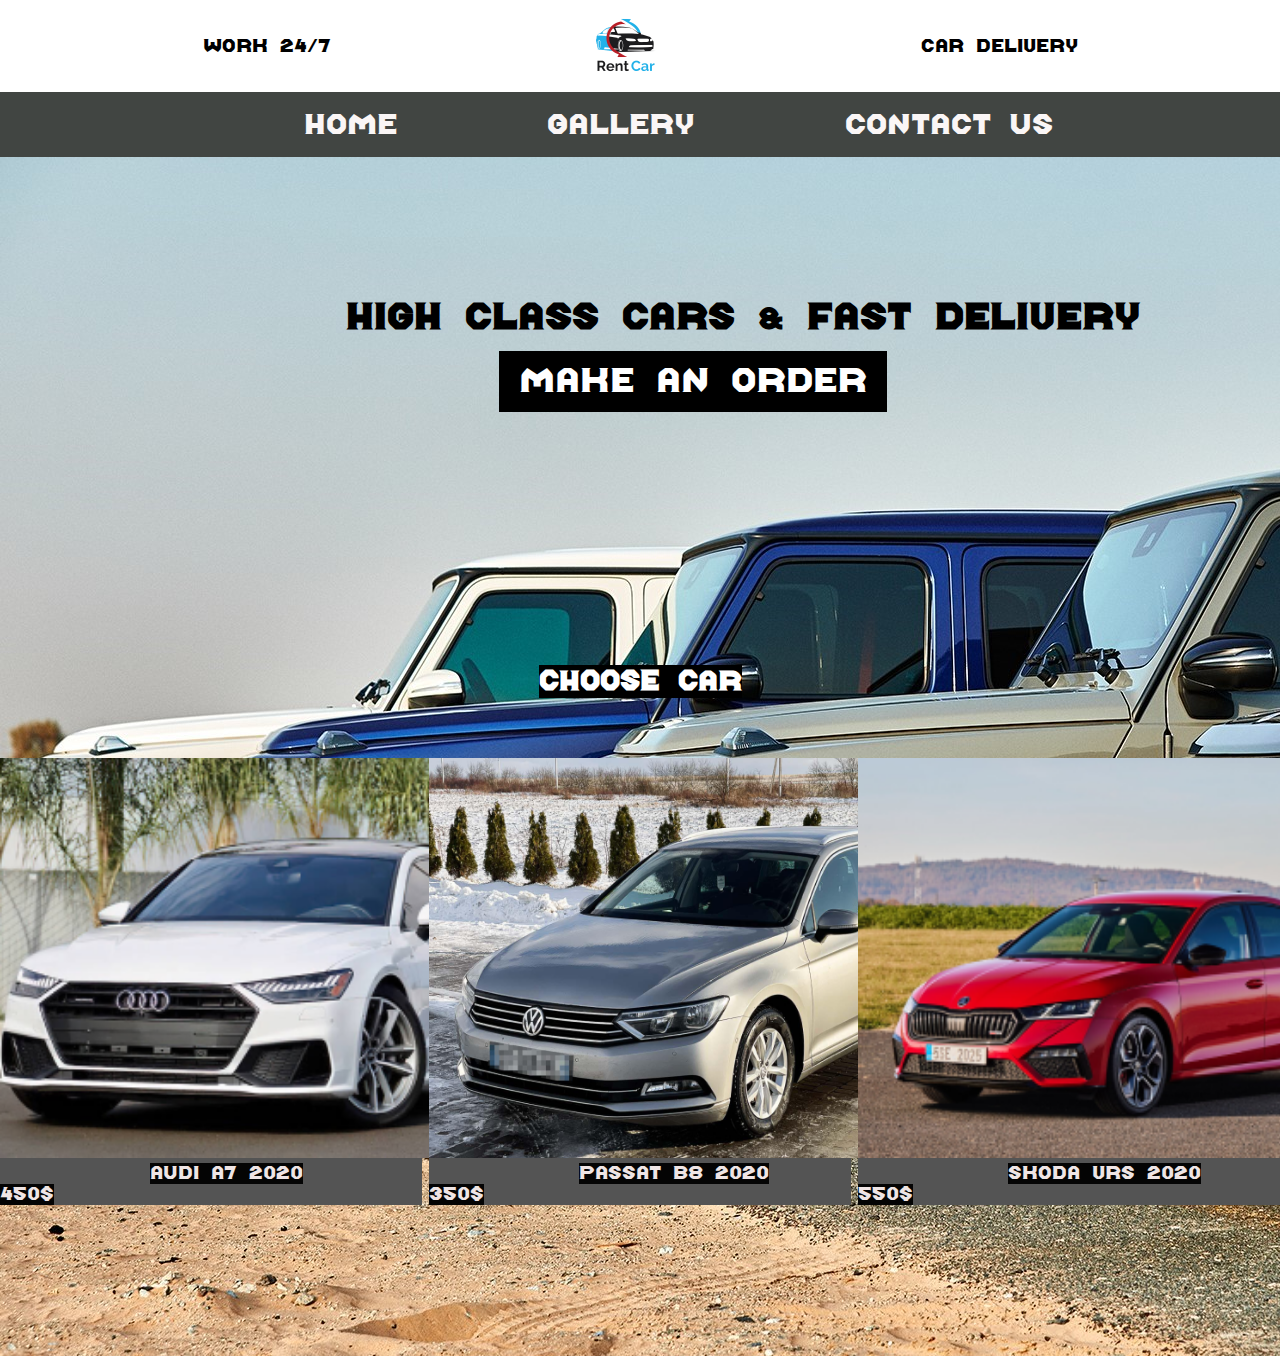
<file: Ls_12/index.html>
<!DOCTYPE html>
<html>
    <head>
        <title>Rent Car_2</title>
        <link rel="icon" type="img/logo.png" href="img/logo.png"">
        <link rel="stylesheet" href="styles/general.css">
        <link rel="stylesheet" href="styles/header.css">
        <link rel="stylesheet" href="styles/home.css">
    </head>
    <body>
        <header>
            <div class="work-hours">
                <p>Work 24/7</p>
            </div>
            <img src="img/logo.png">
            <div class="Delivery">
                <p>Car delivery</p>
            </div>
        </header>
        <nav>
            <a href="#">Home</a>
            <a href="#">Gallery</a>
            <a href="contact-us.html">Contact Us</a>
        </nav>
        <main>
            <img src="img/3fon.jpg" alt="Rent Car"> 
            <h1>High class cars & fast delivery </h1>
            <a href="#">make an order</a>
        </main>
        <div class="choose-car">
            <h2>Choose car</h2>
          </div>
          <div class="car">
            <div class="car-container">
                <div class="rcar">
                    <div class="image-container">
                        <img src="img/A1.png" alt="Audi A7">
                        <span>Audi A7 2020 450$</span>
                    </div>
                </div>
            </div>
            <div class="car-container">
                <div class="rcar">
                    <div class="image-container">
                        <img src="img/G1.png" alt="Passat B8">
                        <span>Passat B8 2020 350$</span>
                    </div>
                </div>
            </div>
            <div class="car-container">
                <div class="rcar">
                    <div class="image-container">
                        <img src="img/S.png" alt="Skoda VRS">
                        <span>Skoda VRS 2020 550$</span>
                    </div>
                </div>
            </div>
        </div>
    </body>
</file>
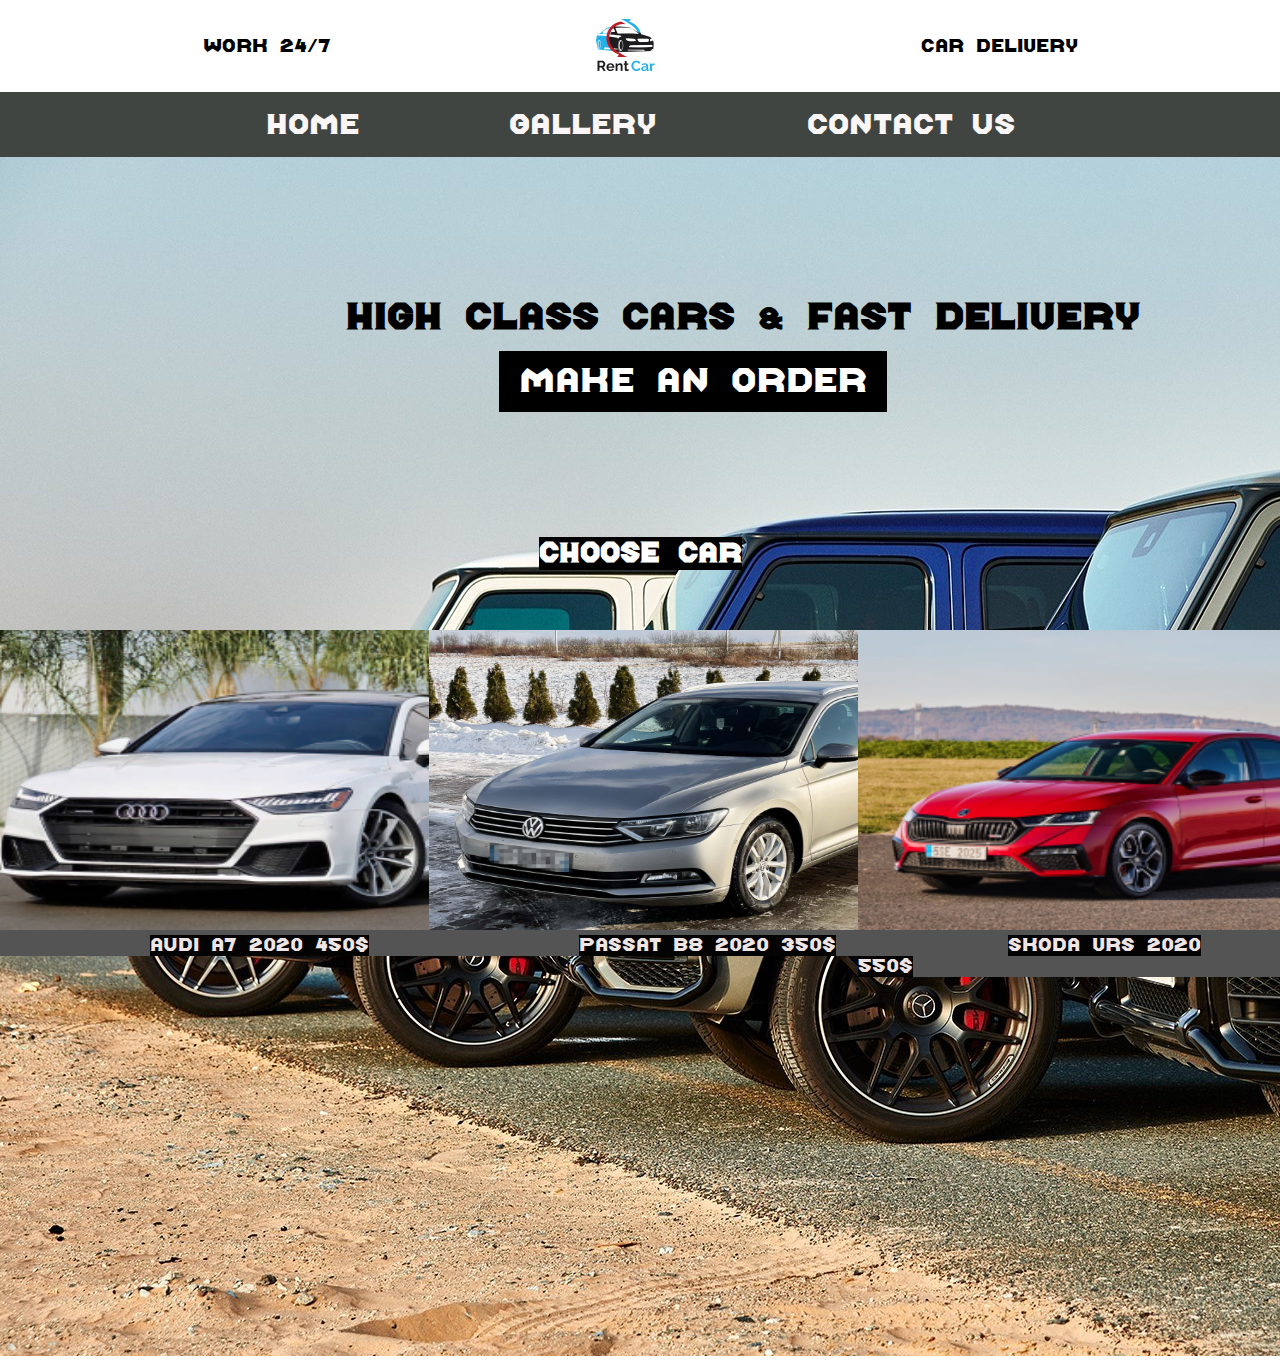
<file: Ls_13/index.html>
<!DOCTYPE html>
<html>
    <head>
        <title>Rent Car</title>
        <link rel="icon" type="img/logo.png" href="img/logo.png"">
        <link rel="stylesheet" href="styles/general.css">
        <link rel="stylesheet" href="styles/header.css">
        <link rel="stylesheet" href="styles/home.css">
    </head>
    <body>
        <header>
            <div class="work-hours">
                <p>Work 24/7</p>
            </div>
            <img src="img/logo.png">
            <div class="Delivery">
                <p>Car delivery</p>
            </div>
        </header>
        <nav>
            <a href="index.html">Home</a>
            <a href="gallery.html">Gallery</a>
            <a href="contact-us.html">Contact Us</a>
        </nav>
        <main>
            <img src="img/3fon.jpg" alt="Rent Car"> 
            <h1>High class cars & fast delivery </h1>
            <a href="contact-us.html">make an order</a>
        </main>
        <div class="choose-car">
            <h2>Choose car</h2>
          </div>
          <div class="car">
            <div class="car-container">
                <div class="rcar">
                    <div class="image-container">
                        <img src="img/A1.png" alt="Audi A7">
                        <span>Audi A7 2020 450$</span>
                    </div>
                </div>
            </div>
            <div class="car-container">
                <div class="rcar">
                    <div class="image-container">
                        <img src="img/G1.png" alt="Passat B8">
                        <span>Passat B8 2020 350$</span>
                    </div>
                </div>
            </div>
            <div class="car-container">
                <div class="rcar">
                    <div class="image-container">
                        <img src="img/S.png" alt="Skoda VRS">
                        <span>Skoda VRS 2020 550$</span>
                    </div>
                </div>
            </div>
        </div>
    </body>
</html>
</file>
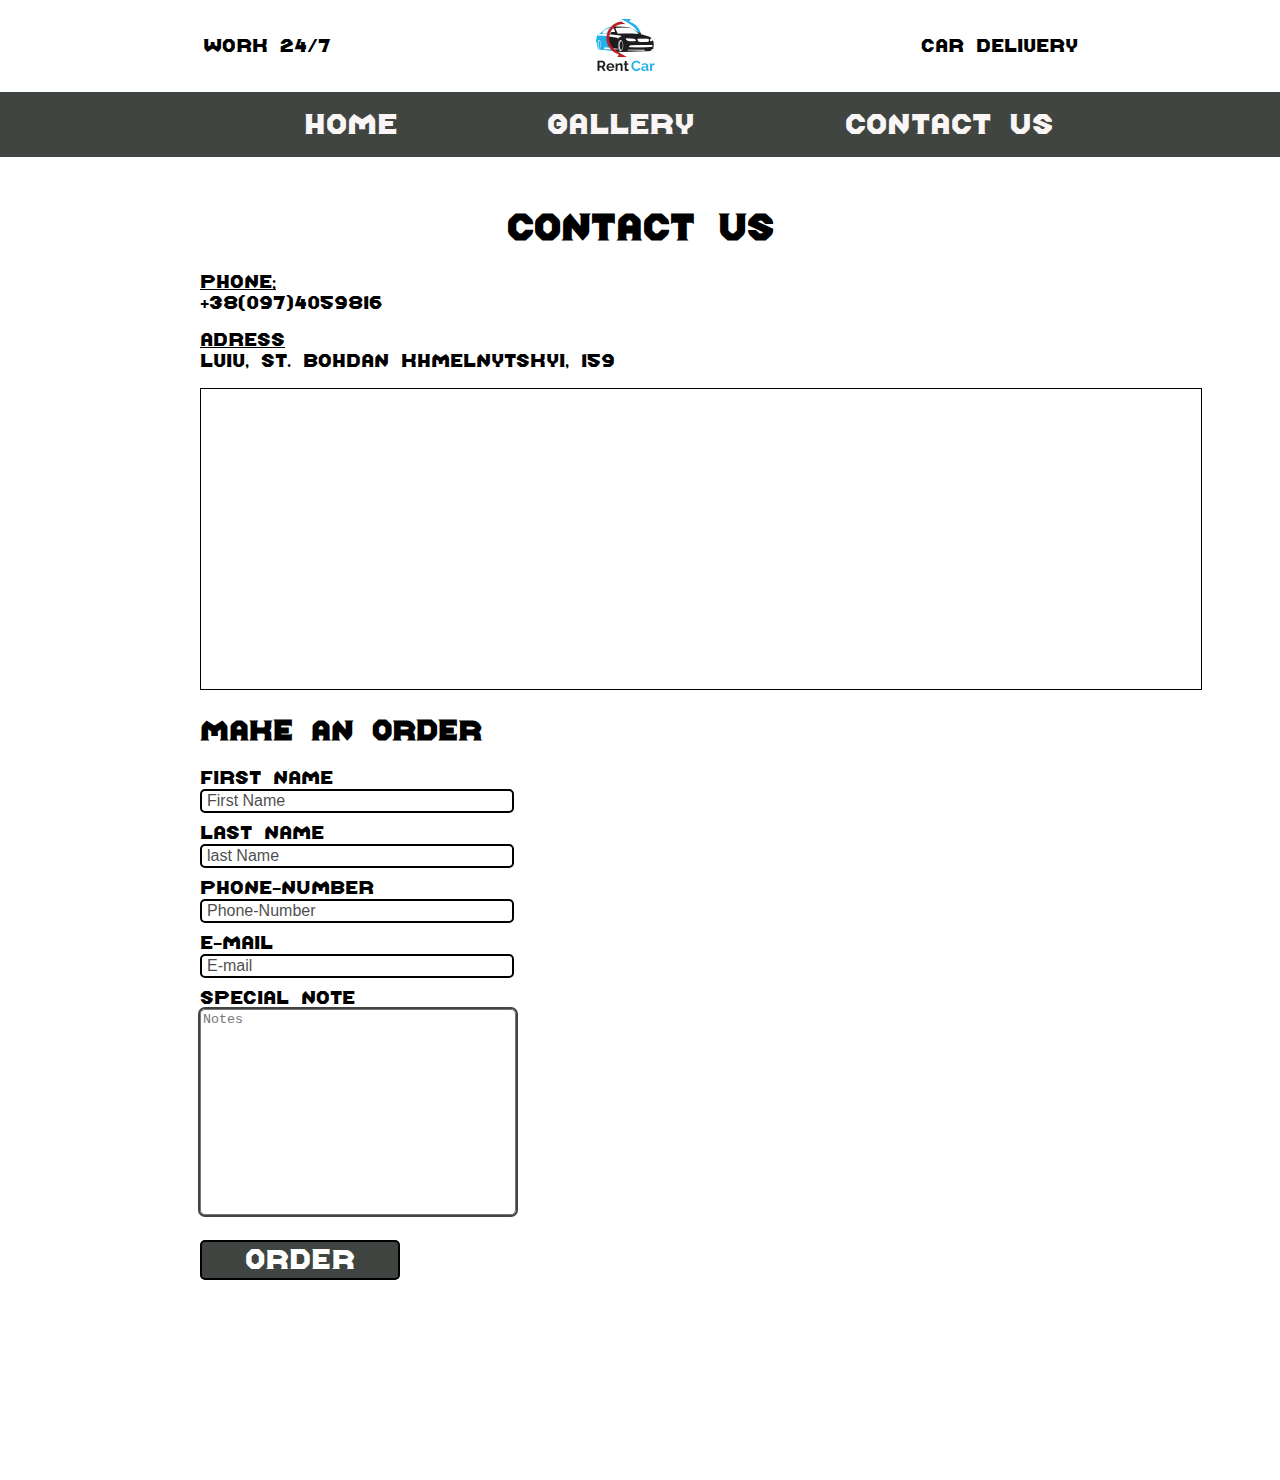
<file: Ls_12/contact-us.html>
<!DOCTYPE html>
<html>
    <head>
        <title>Rent Car</title>
        <link rel="icon" type="img/logo.png" href="img/logo.png"">
        <link rel="stylesheet" href="styles/general.css">
        <link rel="stylesheet" href="styles/header.css">
        <link rel="stylesheet" href="styles/contact-us.css">
    </head>
    <body>
        <header>
            <div class="work-hours">
                <p>Work 24/7</p>
            </div>
            <img src="img/logo.png">
            <div class="Delivery">
                <p>Car delivery</p>
            </div>
        </header>
        <nav>
            <a href="index.html">Home</a>
            <a href="#">Gallery</a>
            <a href="contact-us.html">Contact Us</a>
        </nav>
        <main>
            <h1>Contact Us</h1>
            <div class="contact-info">
                <span>Phone:</span>
                <p>+38(097)4059816</p>
            </div>
            <div class="contact-info">
                <span>Adress</span>
                <p>Lviv, St. Bohdan Khmelnytskyi, 159</p>
            </div>
            <div class="Adress-map">
                <iframe src="https://www.google.com/maps/embed?pb=!1m18!1m12!1m3!1d393.59192824340505!2d24.043193771216416!3d49.854032649435084!2m3!1f0!2f0!3f0!3m2!1i1024!2i768!4f13.1!3m3!1m2!1s0x473add1a88661a6b%3A0x5ec59038a8ccc5f4!2z0LLRg9C70LjRhtGPINCR0L7Qs9C00LDQvdCwINCl0LzQtdC70YzQvdC40YbRjNC60L7Qs9C-LCAxNTksINCb0YzQstGW0LIsINCb0YzQstGW0LLRgdGM0LrQsCDQvtCx0LvQsNGB0YLRjCwgNzkwMDA!5e0!3m2!1suk!2sua!4v1687008360837!5m2!1suk!2sua" width="1000" height="300" style="border:0;" allowfullscreen="" loading="lazy" referrerpolicy="no-referrer-when-downgrade"></iframe>
            </div>
            <h2>Make an order</h2>
            <form class="contact-form" autocomplete="off">
                <label for="first-name">First Name</label>
                <input type="text"  name="first-name" id="first-name" placeholder="First Name">
               
                <label for="last-name">last Name</label>
                <input type="text"  name="last-name" id="last-name" placeholder="last Name">
                
                <label for="phone-number">Phone-Number</label>
                <input type="text"  name="phone" id="phone" placeholder="Phone-Number">
                
                <label for="email">E-mail</label>
                <input type="text"  name="email" id="email" placeholder="E-mail">
                
                <label for="notes">Special note</label>
                <textarea name="notes" id="notes" placeholder="Notes"></textarea>

                <input type="submit" name="submit" value="Order">
            </form>
        </main>
    </body>
</html>
</file>
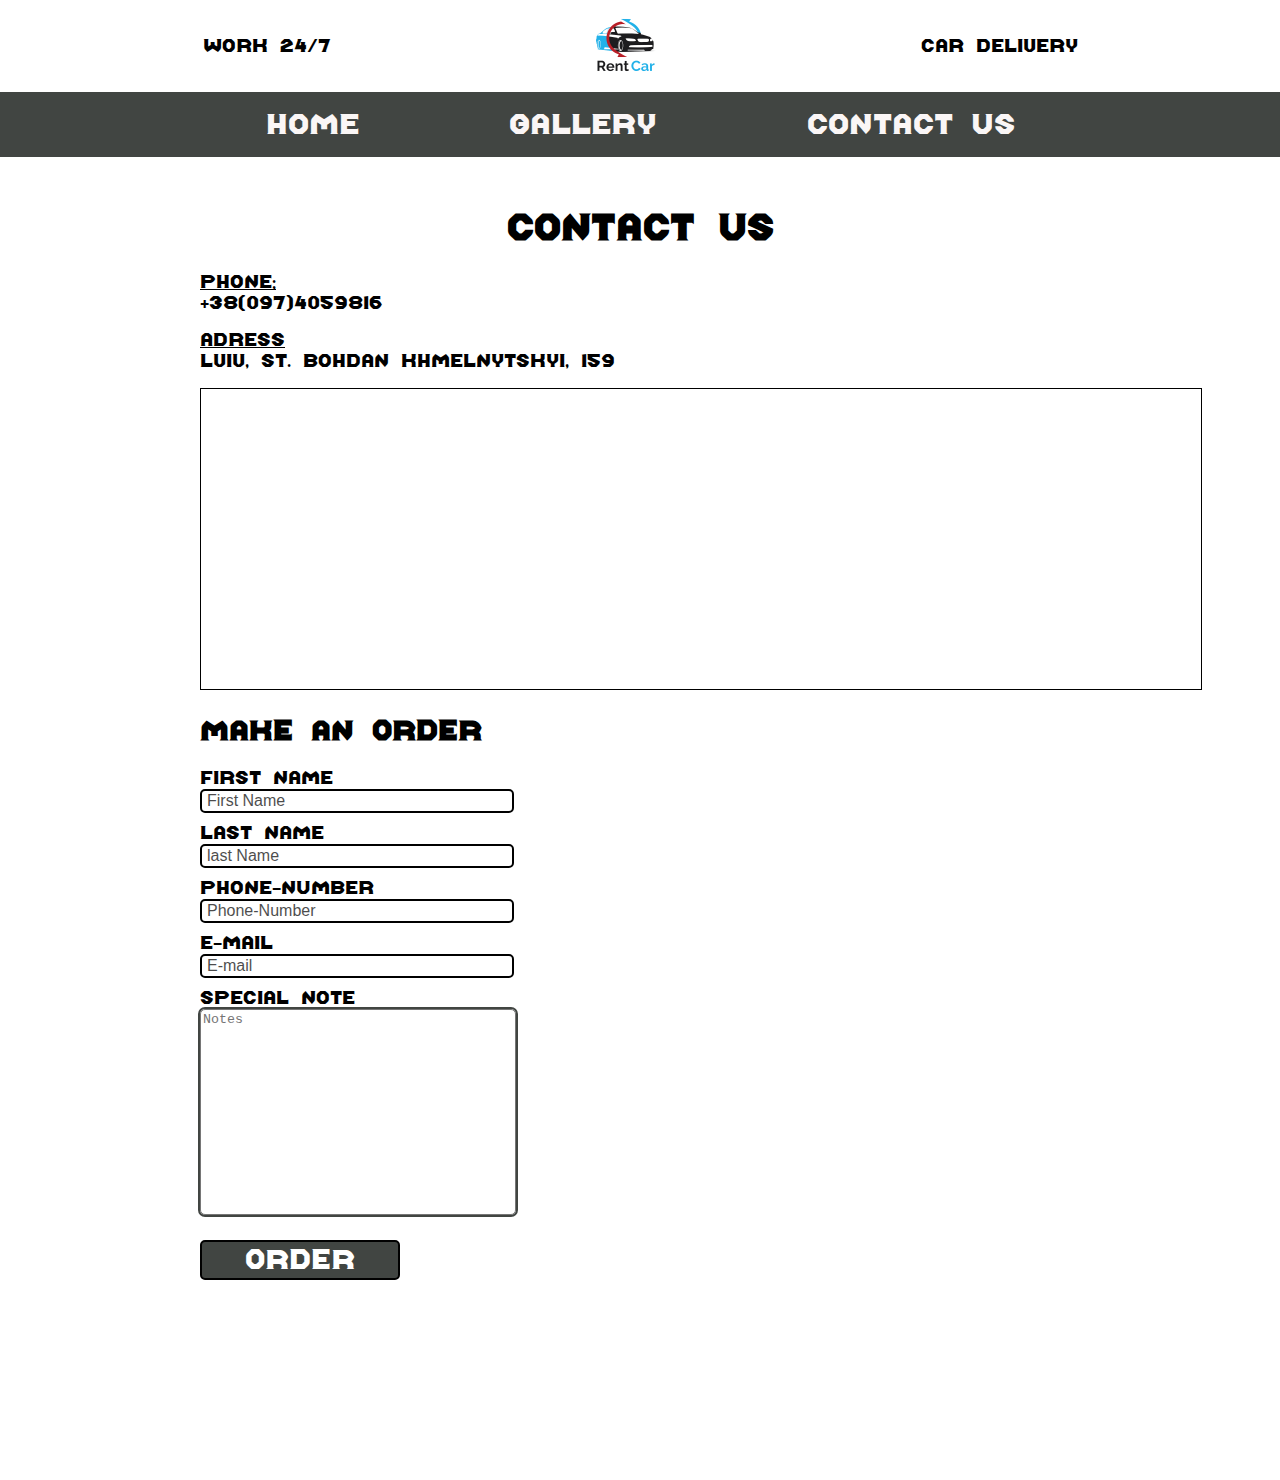
<file: Ls_13/contact-us.html>
<!DOCTYPE html>
<html>
    <head>
        <title>Rent Car</title>
        <link rel="icon" type="img/logo.png" href="img/logo.png"">
        <link rel="stylesheet" href="styles/general.css">
        <link rel="stylesheet" href="styles/header.css">
        <link rel="stylesheet" href="styles/contact-us.css">
    </head>
    <body>
        <header>
            <div class="work-hours">
                <p>Work 24/7</p>
            </div>
            <img src="img/logo.png">
            <div class="Delivery">
                <p>Car delivery</p>
            </div>
        </header>
        <nav>
            <a href="index.html">Home</a>
            <a href="#">Gallery</a>
            <a href="contact-us.html">Contact Us</a>
        </nav>
        <main>
            <h1>Contact Us</h1>
            <div class="contact-info">
                <span>Phone:</span>
                <p>+38(097)4059816</p>
            </div>
            <div class="contact-info">
                <span>Adress</span>
                <p>Lviv, St. Bohdan Khmelnytskyi, 159</p>
            </div>
            <div class="Adress-map">
                <iframe src="https://www.google.com/maps/embed?pb=!1m18!1m12!1m3!1d393.59192824340505!2d24.043193771216416!3d49.854032649435084!2m3!1f0!2f0!3f0!3m2!1i1024!2i768!4f13.1!3m3!1m2!1s0x473add1a88661a6b%3A0x5ec59038a8ccc5f4!2z0LLRg9C70LjRhtGPINCR0L7Qs9C00LDQvdCwINCl0LzQtdC70YzQvdC40YbRjNC60L7Qs9C-LCAxNTksINCb0YzQstGW0LIsINCb0YzQstGW0LLRgdGM0LrQsCDQvtCx0LvQsNGB0YLRjCwgNzkwMDA!5e0!3m2!1suk!2sua!4v1687008360837!5m2!1suk!2sua" width="1000" height="300" style="border:0;" allowfullscreen="" loading="lazy" referrerpolicy="no-referrer-when-downgrade"></iframe>
            </div>
            <h2>Make an order</h2>
            <form class="contact-form" autocomplete="off">
                <label for="first-name">First Name</label>
                <input type="text"  name="first-name" id="first-name" placeholder="First Name">
               
                <label for="last-name">last Name</label>
                <input type="text"  name="last-name" id="last-name" placeholder="last Name">
                
                <label for="phone-number">Phone-Number</label>
                <input type="text"  name="phone" id="phone" placeholder="Phone-Number">
                
                <label for="email">E-mail</label>
                <input type="text"  name="email" id="email" placeholder="E-mail">
                
                <label for="notes">Special note</label>
                <textarea name="notes" id="notes" placeholder="Notes"></textarea>

                <input type="submit" name="submit" value="Order">
            </form>
        </main>
    </body>
</html>
</file>
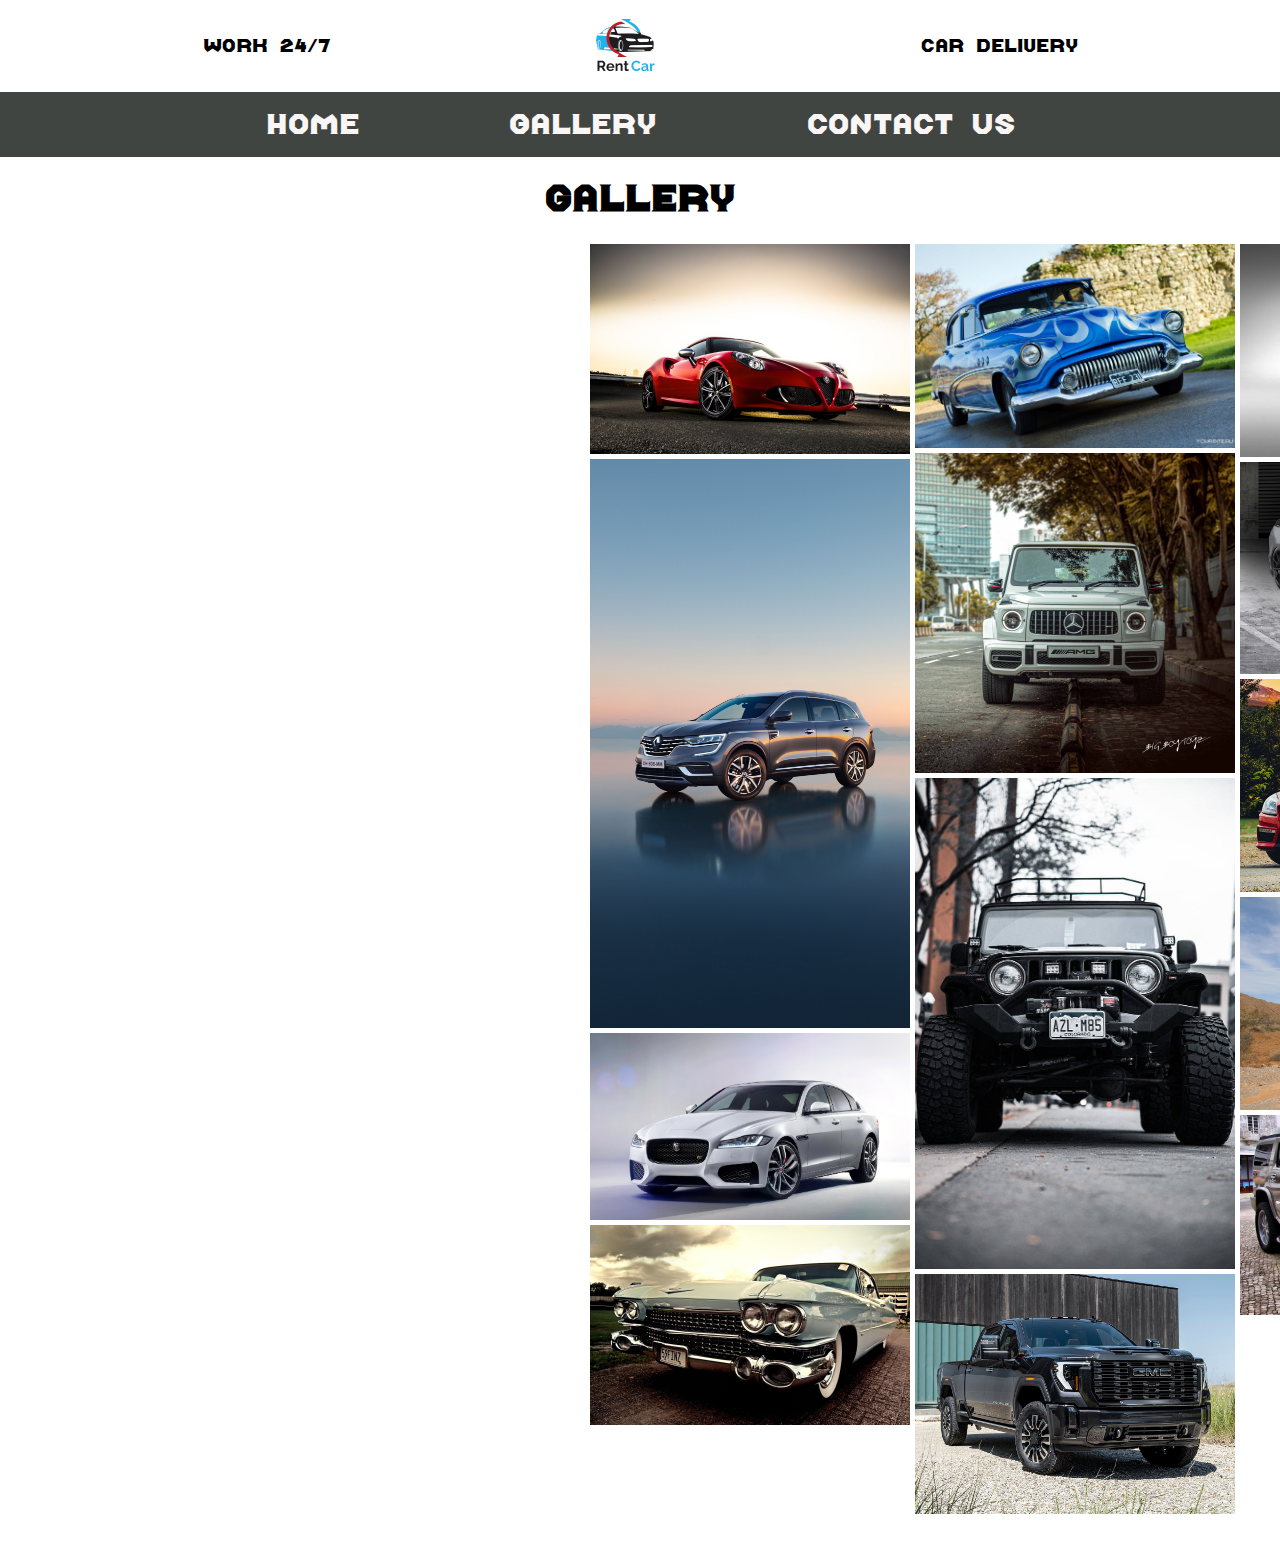
<file: Ls_13/gallery.html>
<!DOCTYPE html>
<html>
    <head>
        <title>Rent Car</title>
        <link rel="icon" type="img/logo.png" href="img/logo.png"">
        <link rel="stylesheet" href="styles/general.css">
        <link rel="stylesheet" href="styles/header.css">
        <link rel="stylesheet" href="styles/gallery.css">
    </head>
    <body>
        <header>
            <div class="work-hours">
                <p>Work 24/7</p>
            </div>
            <img src="img/logo.png">
            <div class="Delivery">
                <p>Car delivery</p>
            </div>
        </header>
        <nav>
            <a href="index.html">Home</a>
            <a href="gallery.html">Gallery</a>
            <a href="contact-us.html">Contact Us</a>
        </nav>
        <h1>Gallery</h1>
        <main>
            <img src="img/1.jpg" alt="car">
            <img src="img/2.jpg" alt="car">
            <img src="img/3.jpg" alt="car">
            <img src="img/4.jpg" alt="car">
            <img src="img/5.jpg" alt="car">
            <img src="img/7.jpg" alt="car">
            <img src="img/8.jpg" alt="car">
            <img src="img/9.jpg" alt="car">
            <img src="img/10.jpg" alt="car">
            <img src="img/11.jpg" alt="car">
            <img src="img/12.jpg" alt="car">
            <img src="img/13.jpg" alt="car">
            <img src="img/14.jpg" alt="car">
        </main>
    </body>
</html>
</file>
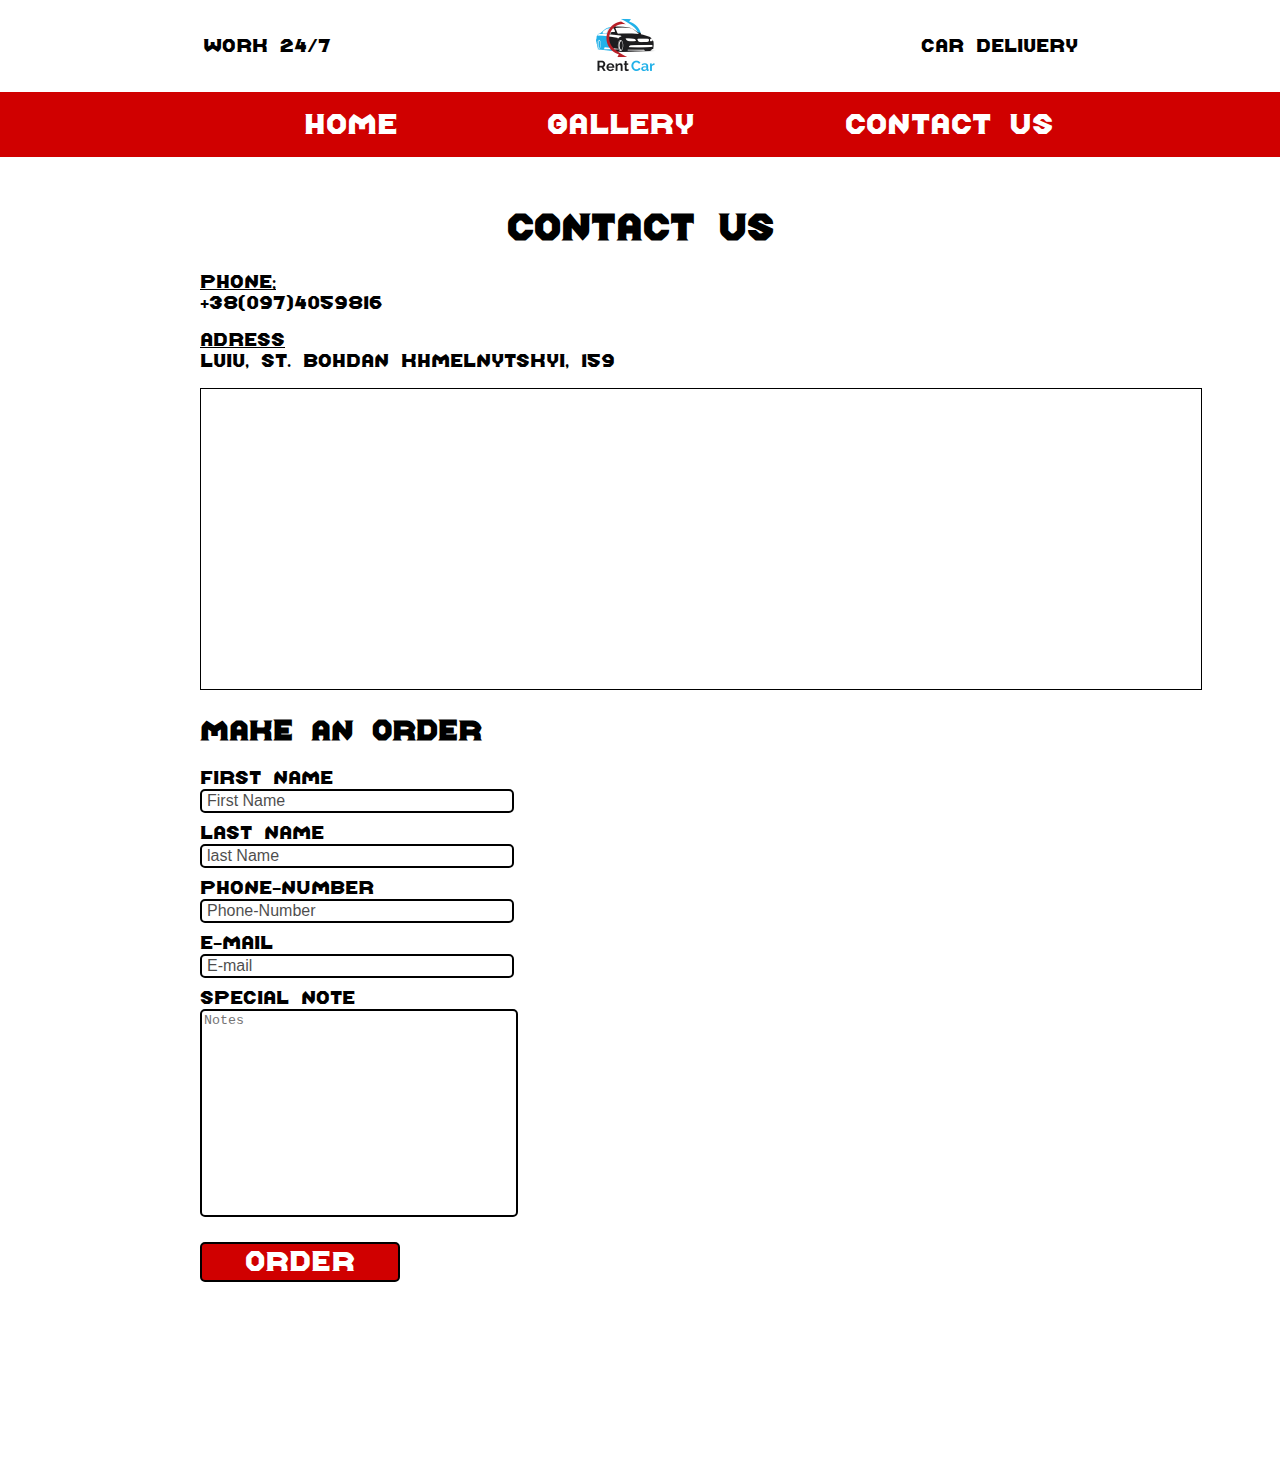
<file: Order_Car/contact-us.html>
<!DOCTYPE html>
<html>
    <head>
        <title>Rent Car</title>
        <link rel="icon" type="img/logo.png" href="img/logo.png"">
        <link rel="stylesheet" href="styles/general.css">
        <link rel="stylesheet" href="styles/header.css">
        <link rel="stylesheet" href="styles/contact-us.css">
        <link rel="stylesheet" href="styles/theme.css">
    </head>
    <body class="red-theme">
        <header>
            <div class="work-hours">
                <p>Work 24/7</p>
            </div>
            <img src="img/logo.png">
            <div class="Delivery">
                <p>Car delivery</p>
            </div>
        </header>
        <nav class="nav-contact-us"> 
            <a href="home.html">Home</a>
            <a href="gallery.html">Gallery</a>
            <a href="contact-us.html">Contact Us</a>
        </nav>
        <main>
            <h1>Contact Us</h1>
            <div class="contact-info">
                <span>Phone:</span>
                <p>+38(097)4059816</p>
            </div>
            <div class="contact-info">
                <span>Adress</span>
                <p>Lviv, St. Bohdan Khmelnytskyi, 159</p>
            </div>
            <div class="Adress-map">
                <iframe src="https://www.google.com/maps/embed?pb=!1m18!1m12!1m3!1d393.59192824340505!2d24.043193771216416!3d49.854032649435084!2m3!1f0!2f0!3f0!3m2!1i1024!2i768!4f13.1!3m3!1m2!1s0x473add1a88661a6b%3A0x5ec59038a8ccc5f4!2z0LLRg9C70LjRhtGPINCR0L7Qs9C00LDQvdCwINCl0LzQtdC70YzQvdC40YbRjNC60L7Qs9C-LCAxNTksINCb0YzQstGW0LIsINCb0YzQstGW0LLRgdGM0LrQsCDQvtCx0LvQsNGB0YLRjCwgNzkwMDA!5e0!3m2!1suk!2sua!4v1687008360837!5m2!1suk!2sua" width="1000" height="300" style="border:0;" allowfullscreen="" loading="lazy" referrerpolicy="no-referrer-when-downgrade"></iframe>
            </div>
            <h2>Make an order</h2>
            <form class="contact-form yellow-theme" autocomplete="off">
                <label for="first-name">First Name</label>
                <input type="text"  name="first-name" id="first-name" placeholder="First Name">
               
                <label for="last-name">last Name</label>
                <input type="text"  name="last-name" id="last-name" placeholder="last Name">
                
                <label for="phone-number">Phone-Number</label>
                <input type="text"  name="phone" id="phone" placeholder="Phone-Number">
                
                <label for="email">E-mail</label>
                <input type="text"  name="email" id="email" placeholder="E-mail">
                
                <label for="notes">Special note</label>
                <textarea name="notes" id="notes" placeholder="Notes"></textarea>

                <input type="submit" name="submit" value="Order">
            </form>
        </main>
    </body>
</html>
</file>
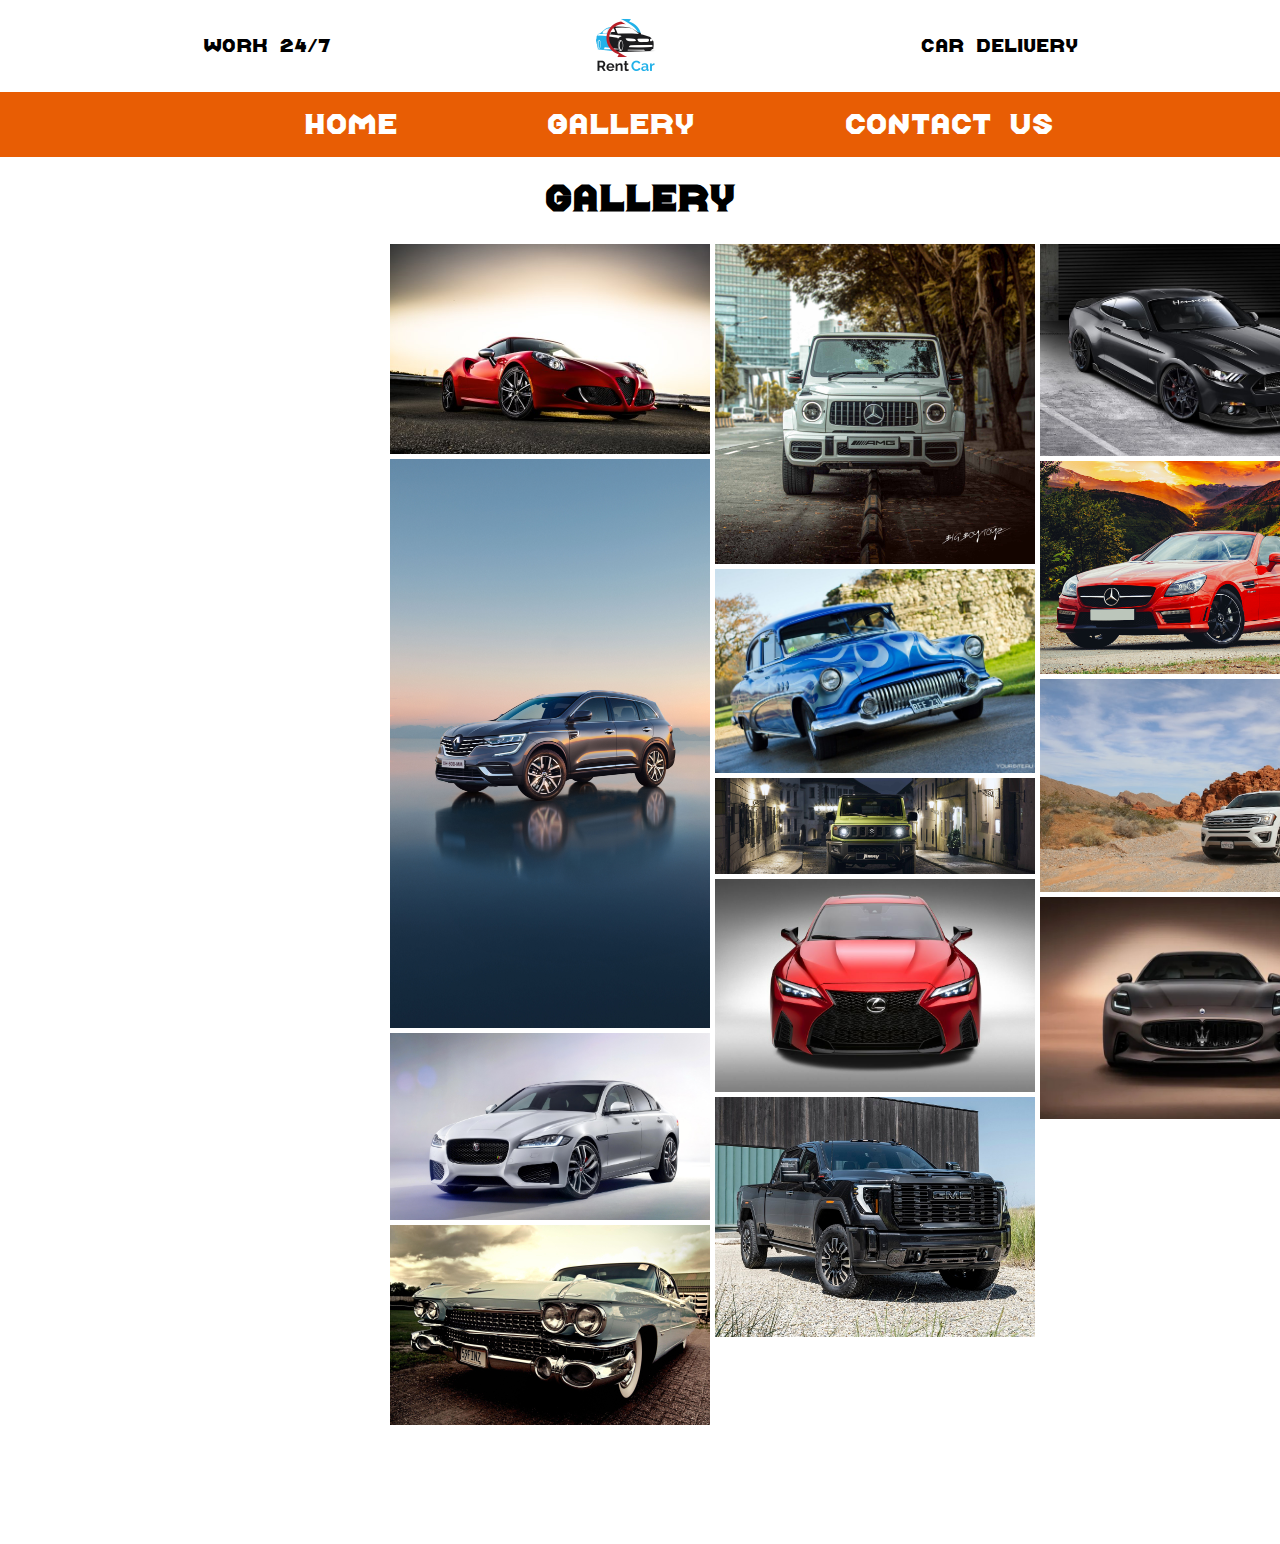
<file: Order_Car/gallery.html>
<!DOCTYPE html>
<html>
    <head>
        <title>Rent Car</title>
        <link rel="icon" type="img/logo.png" href="img/logo.png"">
        <link rel="stylesheet" href="styles/general.css">
        <link rel="stylesheet" href="styles/header.css">
        <link rel="stylesheet" href="styles/gallery.css">
        <link rel="stylesheet" href="styles/theme.css">
    </head>
    <body class="orange-theme">
        <header>
            <div class="work-hours">
                <p>Work 24/7</p>
            </div>
            <img src="img/logo.png">
            <div class="Delivery">
                <p>Car delivery</p>
            </div>
        </header>
        <nav class="nav-gallery">
            <a href="home.html">Home</a>
            <a href="gallery.html">Gallery</a>
            <a href="contact-us.html">Contact Us</a>
        </nav>
        <h1>Gallery</h1>
        <main>
            <img src="img/1.jpg" alt="car">
            <img src="img/2.jpg" alt="car">
            <img src="img/3.jpg" alt="car">
            <img src="img/4.jpg" alt="car">
            <img src="img/5.jpg" alt="car">
            <img src="img/7.jpg" alt="car">
            <img src="img/8.jpg" alt="car">
            <img src="img/9.jpg" alt="car">
            <img src="img/10.jpg" alt="car">
            <img src="img/11.jpg" alt="car">
            <img src="img/12.jpg" alt="car">
            <img src="img/13.jpg" alt="car">
            <img src="img/14.jpg" alt="car">
        </main>
    </body>
</html>
</file>
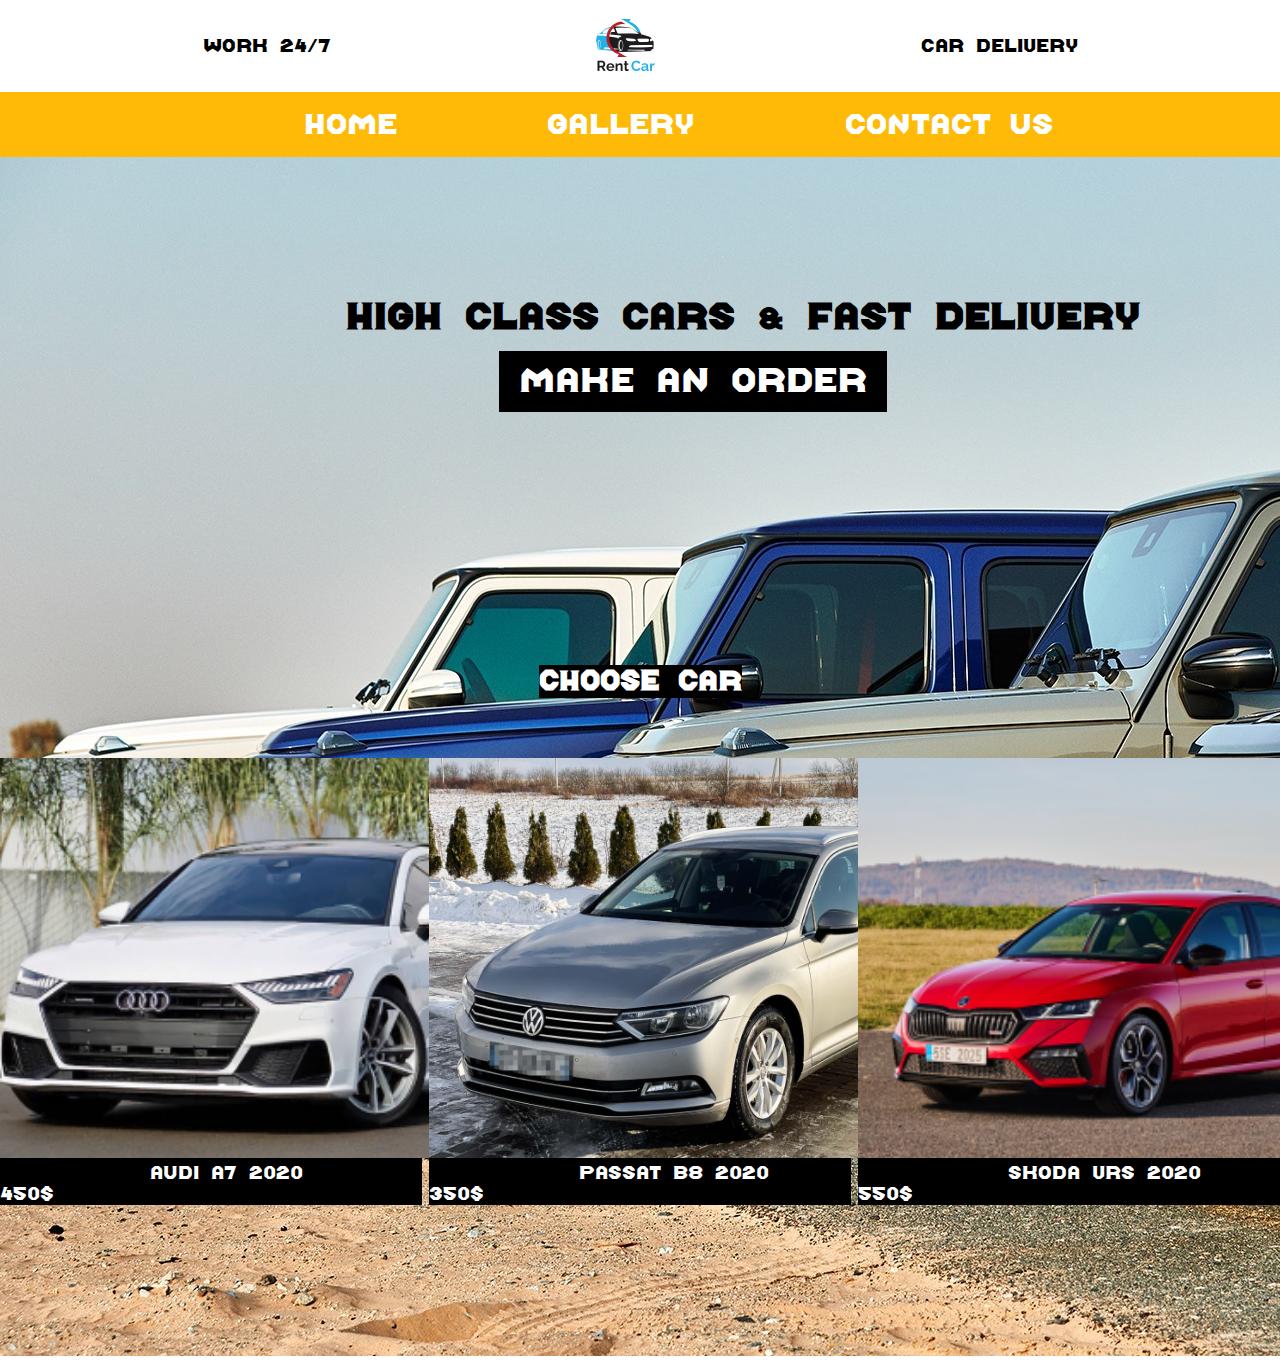
<file: Order_Car/home.html>
<!DOCTYPE html>
<html>
    <head>
        <title>Rent Car</title>
        <link rel="icon" type="img/logo.png" href="img/logo.png"">
        <link rel="stylesheet" href="styles/general.css">
        <link rel="stylesheet" href="styles/header.css">
        <link rel="stylesheet" href="styles/home.css">
        <link rel="stylesheet" href="styles/theme.css">
    </head>
    <body class="yellow-theme">
        <header>
            <div class="work-hours">
                <p>Work 24/7</p>
            </div>
            <img src="img/logo.png">
            <div class="Delivery">
                <p>Car delivery</p>
            </div>
        </header>
        <nav>
            <a href="home.html">Home</a>
            <a href="gallery.html">Gallery</a>
            <a href="contact-us.html">Contact Us</a>
        </nav>
        <main>
            <img src="img/3fon.jpg" alt="Rent Car"> 
            <h1>High class cars & fast delivery </h1>
            <a href="#">make an order</a>
        </main>
        <div class="choose-car">
            <h2>Choose car</h2>
          </div>
          <div class="car">
            <div class="car-container">
                <div class="rcar">
                    <div class="image-container">
                        <img src="img/A1.png" alt="Audi A7">
                        <span>Audi A7 2020 450$</span>
                    </div>
                </div>
            </div>
            <div class="car-container">
                <div class="rcar">
                    <div class="image-container">
                        <img src="img/G1.png" alt="Passat B8">
                        <span>Passat B8 2020 350$</span>
                    </div>
                </div>
            </div>
            <div class="car-container">
                <div class="rcar">
                    <div class="image-container">
                        <img src="img/S.png" alt="Skoda VRS">
                        <span>Skoda VRS 2020 550$</span>
                    </div>
                </div>
            </div>
        </div>
    </body>
</file>
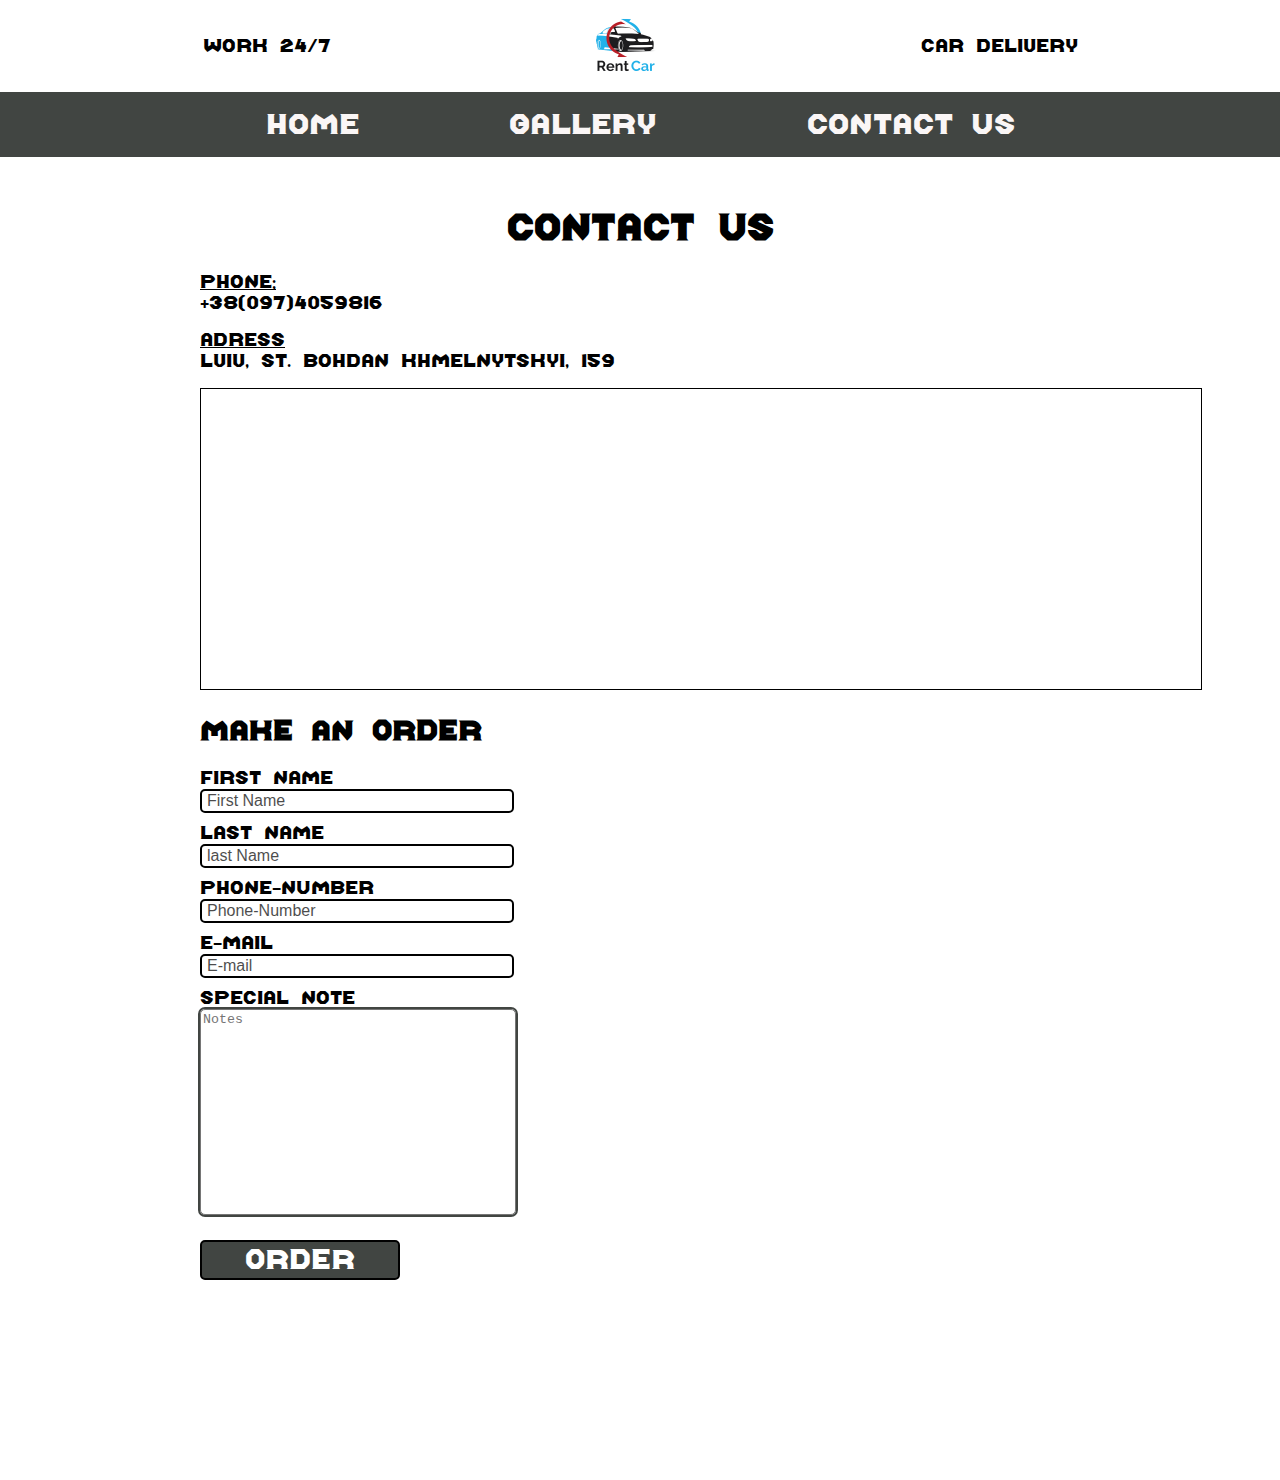
<file: Rent_Car/contact-us.html>
<!DOCTYPE html>
<html>
    <head>
        <title>Rent Car</title>
        <link rel="icon" type="img/logo.png" href="img/logo.png"">
        <link rel="stylesheet" href="styles/general.css">
        <link rel="stylesheet" href="styles/header.css">
        <link rel="stylesheet" href="styles/contact-us.css">
    </head>
    <body>
        <header>
            <div class="work-hours">
                <p>Work 24/7</p>
            </div>
            <img src="img/logo.png">
            <div class="Delivery">
                <p>Car delivery</p>
            </div>
        </header>
        <nav>
            <a href="index.html">Home</a>
            <a href="gallery.html">Gallery</a>
            <a href="contact-us.html">Contact Us</a>
        </nav>
        <main>
            <h1>Contact Us</h1>
            <div class="contact-info">
                <span>Phone:</span>
                <p>+38(097)4059816</p>
            </div>
            <div class="contact-info">
                <span>Adress</span>
                <p>Lviv, St. Bohdan Khmelnytskyi, 159</p>
            </div>
            <div class="Adress-map">
                <iframe src="https://www.google.com/maps/embed?pb=!1m18!1m12!1m3!1d393.59192824340505!2d24.043193771216416!3d49.854032649435084!2m3!1f0!2f0!3f0!3m2!1i1024!2i768!4f13.1!3m3!1m2!1s0x473add1a88661a6b%3A0x5ec59038a8ccc5f4!2z0LLRg9C70LjRhtGPINCR0L7Qs9C00LDQvdCwINCl0LzQtdC70YzQvdC40YbRjNC60L7Qs9C-LCAxNTksINCb0YzQstGW0LIsINCb0YzQstGW0LLRgdGM0LrQsCDQvtCx0LvQsNGB0YLRjCwgNzkwMDA!5e0!3m2!1suk!2sua!4v1687008360837!5m2!1suk!2sua" width="1000" height="300" style="border:0;" allowfullscreen="" loading="lazy" referrerpolicy="no-referrer-when-downgrade"></iframe>
            </div>
            <h2>Make an order</h2>
            <form class="contact-form" autocomplete="off">
                <label for="first-name">First Name</label>
                <input type="text"  name="first-name" id="first-name" placeholder="First Name">
               
                <label for="last-name">last Name</label>
                <input type="text"  name="last-name" id="last-name" placeholder="last Name">
                
                <label for="phone-number">Phone-Number</label>
                <input type="text"  name="phone" id="phone" placeholder="Phone-Number">
                
                <label for="email">E-mail</label>
                <input type="text"  name="email" id="email" placeholder="E-mail">
                
                <label for="notes">Special note</label>
                <textarea name="notes" id="notes" placeholder="Notes"></textarea>

                <input type="submit" name="submit" value="Order">
            </form>
        </main>
    </body>
</html>
</file>
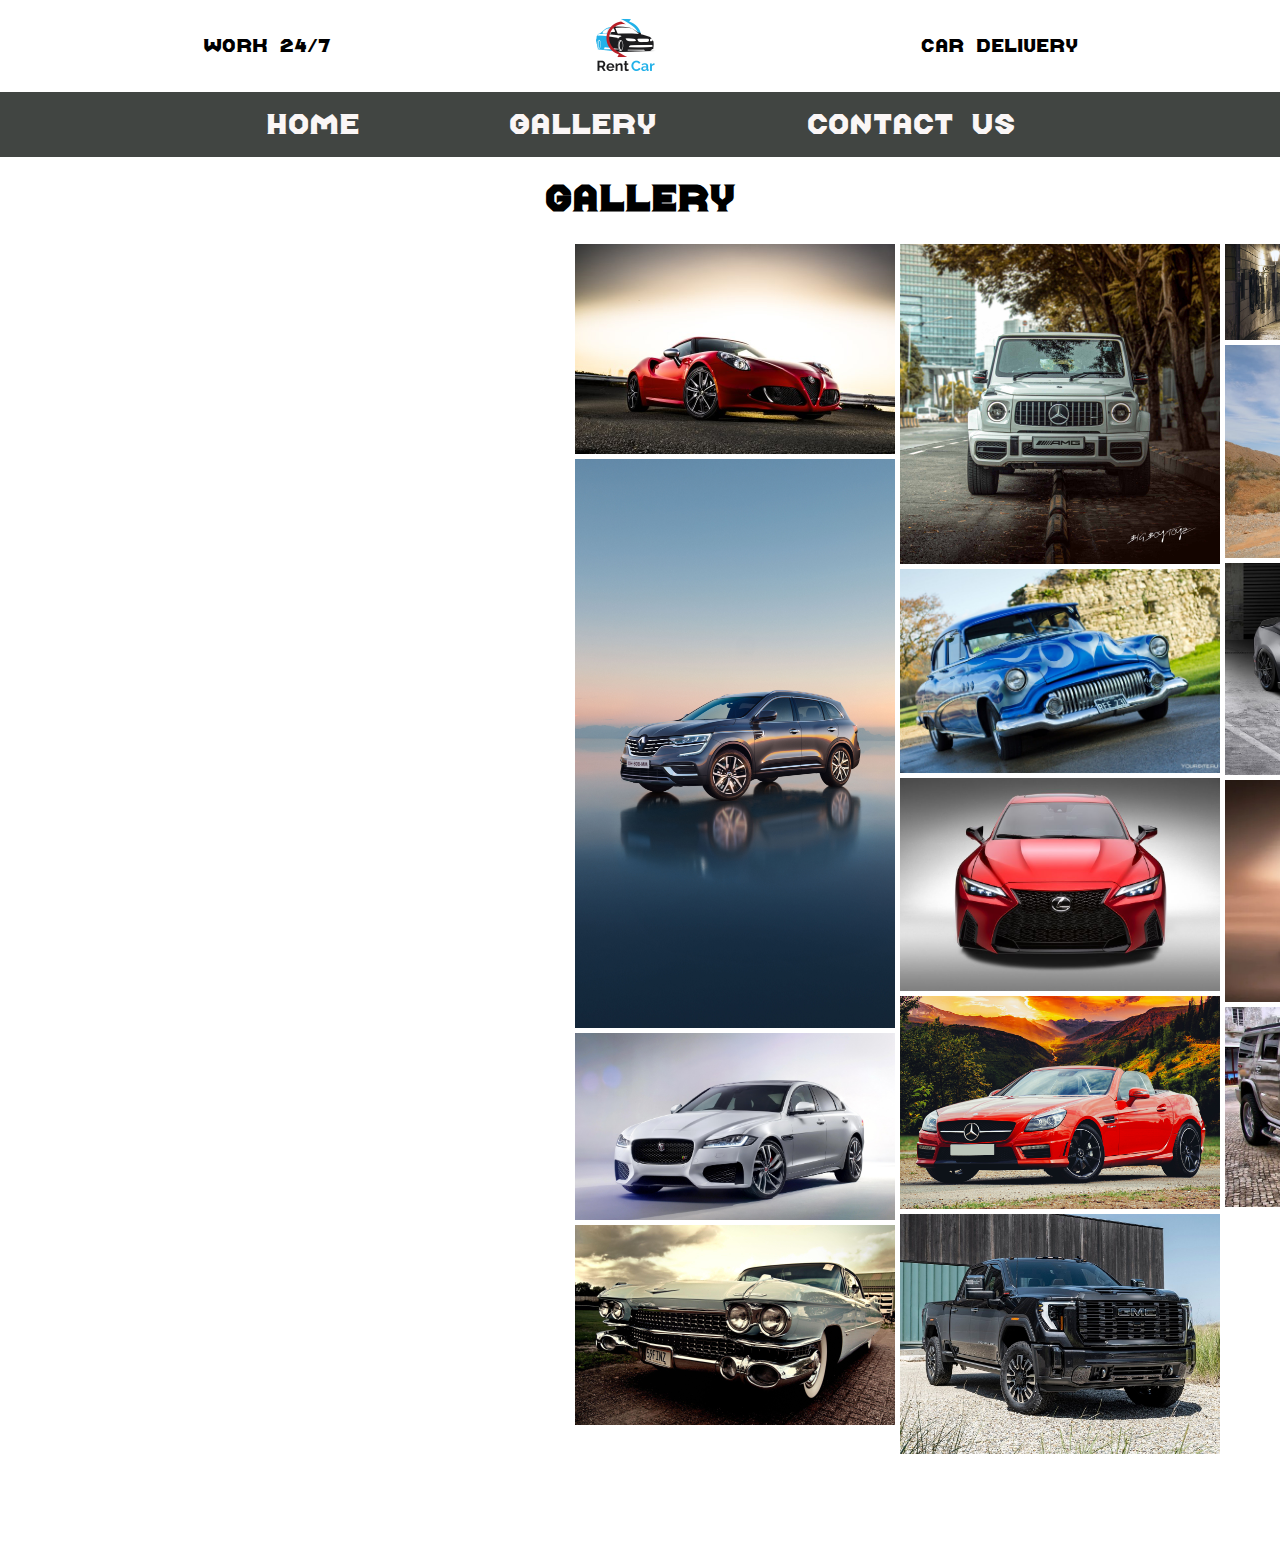
<file: Rent_Car/gallery.html>
<!DOCTYPE html>
<html>
    <head>
        <title>Rent Car</title>
        <link rel="icon" type="img/logo.png" href="img/logo.png"">
        <link rel="stylesheet" href="styles/general.css">
        <link rel="stylesheet" href="styles/header.css">
        <link rel="stylesheet" href="styles/gallery.css">
    </head>
    <body>
        <header>
            <div class="work-hours">
                <p>Work 24/7</p>
            </div>
            <img src="img/logo.png">
            <div class="Delivery">
                <p>Car delivery</p>
            </div>
        </header>
        <nav>
            <a href="index.html">Home</a>
            <a href="gallery.html">Gallery</a>
            <a href="contact-us.html">Contact Us</a>
        </nav>
        <h1>Gallery</h1>
        <main>
            <img src="img/1.jpg" alt="car">
            <img src="img/2.jpg" alt="car">
            <img src="img/3.jpg" alt="car">
            <img src="img/4.jpg" alt="car">
            <img src="img/5.jpg" alt="car">
            <img src="img/7.jpg" alt="car">
            <img src="img/8.jpg" alt="car">
            <img src="img/9.jpg" alt="car">
            <img src="img/10.jpg" alt="car">
            <img src="img/11.jpg" alt="car">
            <img src="img/12.jpg" alt="car">
            <img src="img/13.jpg" alt="car">
            <img src="img/14.jpg" alt="car">
            <img src="img/15.jpg" alt="car">
        </main>
    </body>
</html>
</file>
<file: Ls_12/styles/general.css>
@font-face {
    font-family: Midroba;
    src: url(../font/Midroba.ttf);
}
body {
    margin: 0;
    font-family: Midroba;
}
</file>
<file: Ls_12/styles/header.css>
header {
    width: 100%;
    height: 92px;
    display: flex;
    justify-content: center;
}
header img {
    height: 90px;
    width: 90px;
    margin: 0 250px;
}
.work-hours {
    margin: 20px 0;
}
.Delivery {
    margin: 20px 0;
}
nav {
    height: 65px;
    width: 100%;
    margin: 0;
    background:#414542 ;
    display: flex;
    justify-content: center;
    align-items: center;
    padding: 0 38px;
}
nav a {
    color: #FAF6F6;
    text-decoration: 0;
    font-size: 25px;
    padding: 0 15px;
    height: 60px;
    line-height: 60px;
}
nav a:hover {
    background:#191a19;
}
nav a:nth-child(2) {
    margin: 0 120px;
}
</file>
<file: Ls_12/styles/home.css>
main {
    width: 100%;
    height: 350px;
}

main a {
    background: #000000;
    width: 290px;
    height: 40;
    text-decoration: none;
    font-size: 30px;
    color: #ffff;
    padding: 10px 20px ;
    margin-left: 39%;
}

main a :hover {
    background-color:#7d827d;
}

main h1 {
    margin-top: -1065px;
    z-index: 1;
    margin-left: 27%;
}
.choose-car {
    display: flex;
    justify-content: center;
    margin: 10% 0 30px;
    background: #000000;
    padding: 10px;
  }

.car {
    width: 100%;
    display: flex;
    justify-content: space-around;
    align-items: flex-start;
  }

.car-container {
    width: 33%;
    background-color: #efe5e5;
    height: 400px;
  }

.car {
    display: flex;
    justify-content: space-between;
    align-items: center;
    height: 100%;
  }

div h2 {
    color: #ffff;
    background: #000000;
  }
  
.car img {
    width: 558px;
    height: 400px;
  }
  
.car div:nth-child(1) {
    background: #545454;
  }
.car span {
    background: #040404;
    color: #efe5e5;
    margin: 0 150px;
  }
</file>
<file: Ls_13/styles/general.css>
@font-face {
    font-family: Midroba;
    src: url(../font/Midroba.ttf);
}
body {
    margin: 0;
    font-family: Midroba;
}
</file>
<file: Ls_13/styles/header.css>
header {
    width: 100%;
    height: 92px;
    display: flex;
    justify-content: center;
}
header img {
    height: 90px;
    width: 90px;
    margin: 0 250px;
}
.work-hours {
    margin: 20px 0;
}
.Delivery {
    margin: 20px 0;
}
nav {
    height: 65px;
    width: calc(100%-76px);
    margin: 0;
    background:#414542 ;
    display: flex;
    justify-content: center;
    align-items: center;
    padding: 0 38px;
}
nav a {
    color: #FAF6F6;
    text-decoration: 0;
    font-size: 25px;
    padding: 0 15px;
    height: 60px;
    line-height: 60px;
}
nav a:hover {
    background:#191a19;
}
nav a:nth-child(2) {
    margin: 0 120px;
}
</file>
<file: Ls_13/styles/home.css>
main {
    width: 100%;
    height: 350px;
}

main a {
    background: #000000;
    width: 290px;
    height: 40;
    text-decoration: none;
    font-size: 30px;
    color: #ffff;
    padding: 10px 20px ;
    margin-left: 39%;
}

main a :hover {
    background-color:#7d827d;
}

main h1 {
    margin-top: -1065px;
    z-index: 1;
    margin-left: 27%;
}
.choose-car {
    display: flex;
    justify-content: center;
    margin: 0% 0 30px;
    background: #000000;
    padding: 10px;
  }

.car {
    width: 100%;
    display: flex;
    justify-content: space-around;
    align-items: flex-start;
  }

.car-container {
    display: flex;
    width: 33%;
    background-color: #efe5e5;
    height: 100px;
  }

.car {
    display: flex;
    justify-content: space-between;
    align-items: center;
    height: 100%;
  }

div h2 {
    color: #ffff;
    background: #000000;
  }
  
.car img {
    width: 557px;
    height: 300px;
  }
  
.car div:nth-child(1) {
    background: #545454;
  }
.car span {
    background: #040404;
    color: #efe5e5;
    margin: 0 150px;
  }
</file>
<file: Ls_12/styles/contact-us.css>
main {
    width: 880px;
    margin: 50px auto 200px;
}

.contact-info p {
    margin-top: 0;
}
.contact-info span {
    text-decoration: underline;
}
h1 {
    text-align: center;
}

h2 {
    margin-bottom: 0;
    font-size: 1.5em;
}

.Adress-map iframe {
    border: 1px solid #000 !important;
}

.contact-form {
    margin-top:  20px;
}

.contact-form label {
    display: block;
    margin-top: 10px;
}

.contact-form input[type="text"] {
    width: 300px;
    height: 20px;
    outline: 0;
    border: 2px solid #000;
    border-radius: 5px;
    padding: 0 5px;
}

.contact-form input:focus {
    outline: 2px solid #414542;
    border: 2px solid #fff;

}

.contact-form input[type="text"]::placeholder {
    font-size: 1.2em;
    color: #000;
    opacity: 0.7;
    
}

.contact-form textarea {
    width: 310px;
    height: 200px;
    border-radius: 5px;
    resize: none;
    outline: 2px solid #414542;
}

.contact-form input[type="submit"] {
    width: 200px;
    height: 40px;
    display: block;
    color: #fff;
    background-color: #414542;
    font-size: 1.5em;
    border-radius: 5px;
    margin-top: 20px;
    border: 2px solid #000;
    font-family: Midroba;
    cursor: pointer;
}

.contact-form input[type="submit"]:hover {
    background-color: #a3a8a4;
}
</file>
<file: Ls_13/styles/contact-us.css>
main {
    width: 880px;
    margin: 50px auto 200px;
}

.contact-info p {
    margin-top: 0;
}
.contact-info span {
    text-decoration: underline;
}
h1 {
    text-align: center;
}

h2 {
    margin-bottom: 0;
    font-size: 1.5em;
}

.Adress-map iframe {
    border: 1px solid #000 !important;
}

.contact-form {
    margin-top:  20px;
}

.contact-form label {
    display: block;
    margin-top: 10px;
}

.contact-form input[type="text"] {
    width: 300px;
    height: 20px;
    outline: 0;
    border: 2px solid #000;
    border-radius: 5px;
    padding: 0 5px;
}

.contact-form input:focus {
    outline: 2px solid #414542;
    border: 2px solid #fff;

}

.contact-form input[type="text"]::placeholder {
    font-size: 1.2em;
    color: #000;
    opacity: 0.7;
    
}

.contact-form textarea {
    width: 310px;
    height: 200px;
    border-radius: 5px;
    resize: none;
    outline: 2px solid #414542;
}

.contact-form input[type="submit"] {
    width: 200px;
    height: 40px;
    display: block;
    color: #fff;
    background-color: #414542;
    font-size: 1.5em;
    border-radius: 5px;
    margin-top: 20px;
    border: 2px solid #000;
    font-family: Midroba;
    cursor: pointer;
}

.contact-form input[type="submit"]:hover {
    background-color: #a3a8a4;
}
</file>
<file: Ls_13/styles/gallery.css>
main {
    display: flex;
    flex-direction: column;
    flex-wrap: wrap;
    height: 1300px;
    width: 800px;
    margin: 0px 590px auto;
}
main img {
    width: 40%;
    margin: 0 5px 5px 0;
    justify-content: flex-start;
}

h1 {
    text-align: center;
}
</file>
<file: Order_Car/styles/general.css>
@font-face {
    font-family: Midroba;
    src: url(../font/Midroba.ttf);
}
body {
    margin: 0;
    font-family: Midroba;
}
:root {
    --gray-hover-background: #7d827d;
    --gray-background: #414542;
    --black-background: #191a19; 
    --white-background: #ffffff;
    --dark-background: #000000;
}
</file>
<file: Order_Car/styles/header.css>
header {
    width: 100%;
    height: 92px;
    display: flex;
    justify-content: center;
}
header img {
    height: 90px;
    width: 90px;
    margin: 0 250px;
}
.work-hours {
    margin: 20px 0;
}
.Delivery {
    margin: 20px 0;
}
nav {
    height: 65px;
    width: 100%;
    margin: 0;
    background:var(--yellow-background);
    display: flex;
    justify-content: center;
    align-items: center;
    padding: 0 38px;
}
.nav-gallery {
    /* Стилі для сторінки "About" */
    background: var(--orange-background);
  }
  
  .nav-contact-us {
    /* Стилі для сторінки "Contact" */
    background: var(--red-background);
  }
nav a {
    color: var(--white-background);
    text-decoration: 0;
    font-size: 25px;
    padding: 0 15px;
    height: 60px;
    line-height: 60px;
}
nav a:hover {
    background:var(--black-background);
}
nav a:nth-child(2) {
    margin: 0 120px;
}
</file>
<file: Order_Car/styles/contact-us.css>
main {
    width: 880px;
    margin: 50px auto 200px;
}
.contact-info p {
    margin-top: 0;
}
.contact-info span {
    text-decoration: underline;
}
h1 {
    text-align: center;
}
h2 {
    margin-bottom: 0;
    font-size: 1.5em;
}
.Adress-map iframe {
    border: 1px solid var( --dark-background) !important;
}
.contact-form {
    margin-top:  20px;
}
.contact-form label {
    display: block;
    margin-top: 10px;
}
.contact-form input[type="text"] {
    width: 300px;
    height: 20px;
    outline: 0;
    border: 2px solid var( --dark-background);
    border-radius: 5px;
    padding: 0 5px;
}
.contact-form input:focus {
    outline: 2px solid var(--gray-background);
    border: 2px solid var(--white-background);
}
.contact-form input[type="text"]::placeholder {
    font-size: 1.2em;
    color: var( --dark-background);
    opacity: 0.7;   
}
.contact-form textarea {
    width: 310px;
    height: 200px;
    border-radius: 5px;
    resize: none;
    border: 2px solid var(--dark-background);

}
.contact-form input[type="submit"] {
    width: 200px;
    height: 40px;
    display: block;
    color: var(--white-background);
    background-color: var(--red-background);
    font-size: 1.5em;
    border-radius: 5px;
    margin-top: 20px;
    border: 2px solid var(--dark-background);
    font-family: Midroba;
    cursor: pointer;
}
.contact-form input[type="submit"]:hover {
    background-color: var(--dark-background);
}
</file>
<file: Order_Car/styles/theme.css>
.yellow-theme {
    --gray-hover-background: #7d827d;
    --yellow-background: #ffba08;
    --black-background: #191a19; 
    --white-background: #ffffff;
    --dark-background: #000000;
}
.red-theme {
    --gray-hover-background: #7d827d;
    --red-background: #d00000;
    --black-background: #191a19; 
    --white-background: #ffffff;
    --dark-background: #000000;
}
.orange-theme {
    --gray-hover-background: #7d827d;
    --orange-background: #e85d04;
    --black-background: #191a19; 
    --white-background: #ffffff;
    --dark-background: #000000;
}
</file>
<file: Order_Car/styles/gallery.css>
main {
    display: flex;
    flex-direction: column;
    flex-wrap: wrap;
    height: 1300px;
    width: 800px;
    margin: 0px 390px auto;
}
main img {
    width: 40%;
    margin: 0 5px 5px 0;
    justify-content: flex-start;
}
h1 {
    text-align: center;
}
</file>
<file: Order_Car/styles/home.css>
main {
  width: 100%;
  height: 350px;
}
main a {
  background: var( --dark-background);
  width: 290px;
  height: 40;
  text-decoration: none;
  font-size: 30px;
  color: var(--white-background);
  padding: 10px 20px ;
  margin-left: 39%;
}
main a :hover {
  background-color: var(--gray--background);
}
main h1 {
  margin-top: -1065px;
  z-index: 1;
  margin-left: 27%;
}
.choose-car {
  display: flex;
  justify-content: center;
  margin: 10% 0 30px;
  background: var( --dark-background);
  padding: 10px;
}
.car {
  width: 100%;
  display: flex;
  justify-content: space-around;
  align-items: flex-start;
}
.car-container {
  width: 33%;
  background-color: var(--white-background);
  height: 400px;
}
.car {
  display: flex;
  justify-content: space-between;
  align-items: center;
  height: 100%;
}
div h2 {
  color: var(--white-background);
  background: var(--dark-background);
}
.car img {
  width: 558px;
  height: 400px;
}
.car div:nth-child(1) {
  background: var(--dark-background);
}
.car span { 
  color: var(--white-background);
  margin: 0 150px;
}
</file>
<file: Rent_Car/styles/general.css>
@font-face {
    font-family: Midroba;
    src: url(../font/Midroba.ttf);
}
body {
    margin: 0;
    font-family: Midroba;
    
}
</file>
<file: Rent_Car/styles/header.css>
header {
    width: 100%;
    height: 92px;
    display: flex;
    justify-content: center;
}
header img {
    height: 90px;
    width: 90px;
    margin: 0 250px;
}
.work-hours {
    margin: 20px 0;
}
.Delivery {
    margin: 20px 0;
}
nav {
    height: 65px;
    width: calc(100%-76px);
    margin: 0;
    background:#414542 ;
    display: flex;
    justify-content: center;
    align-items: center;
    padding: 0 38px;
}
nav a {
    color: #FAF6F6;
    text-decoration: 0;
    font-size: 25px;
    padding: 0 15px;
    height: 60px;
    line-height: 60px;
}
nav a:hover {
    background:#191a19;
}
nav a:nth-child(2) {
    margin: 0 120px;
}
</file>
<file: Rent_Car/styles/contact-us.css>
main {
    width: 880px;
    margin: 50px auto 200px;
}

.contact-info p {
    margin-top: 0;
}
.contact-info span {
    text-decoration: underline;
}
h1 {
    text-align: center;
}

h2 {
    margin-bottom: 0;
    font-size: 1.5em;
}

.Adress-map iframe {
    border: 1px solid #000 !important;
}

.contact-form {
    margin-top:  20px;
}

.contact-form label {
    display: block;
    margin-top: 10px;
}

.contact-form input[type="text"] {
    width: 300px;
    height: 20px;
    outline: 0;
    border: 2px solid #000;
    border-radius: 5px;
    padding: 0 5px;
}

.contact-form input:focus {
    outline: 2px solid #414542;
    border: 2px solid #fff;

}

.contact-form input[type="text"]::placeholder {
    font-size: 1.2em;
    color: #000;
    opacity: 0.7;
    
}

.contact-form textarea {
    width: 310px;
    height: 200px;
    border-radius: 5px;
    resize: none;
    outline: 2px solid #414542;
}

.contact-form input[type="submit"] {
    width: 200px;
    height: 40px;
    display: block;
    color: #fff;
    background-color: #414542;
    font-size: 1.5em;
    border-radius: 5px;
    margin-top: 20px;
    border: 2px solid #000;
    font-family: Midroba;
    cursor: pointer;
}

.contact-form input[type="submit"]:hover {
    background-color: #a3a8a4;
}
</file>
<file: Rent_Car/styles/gallery.css>
main {
    display: flex;
    flex-direction: column;
    flex-wrap: wrap;
    height: 1300px;
    width: 800px;
    margin: 0 575px;
}

main img {
    width: 40%;
    margin: 0 5px 5px 0;
    justify-content: flex-start;
}

h1 {
    text-align: center;
}
</file>
